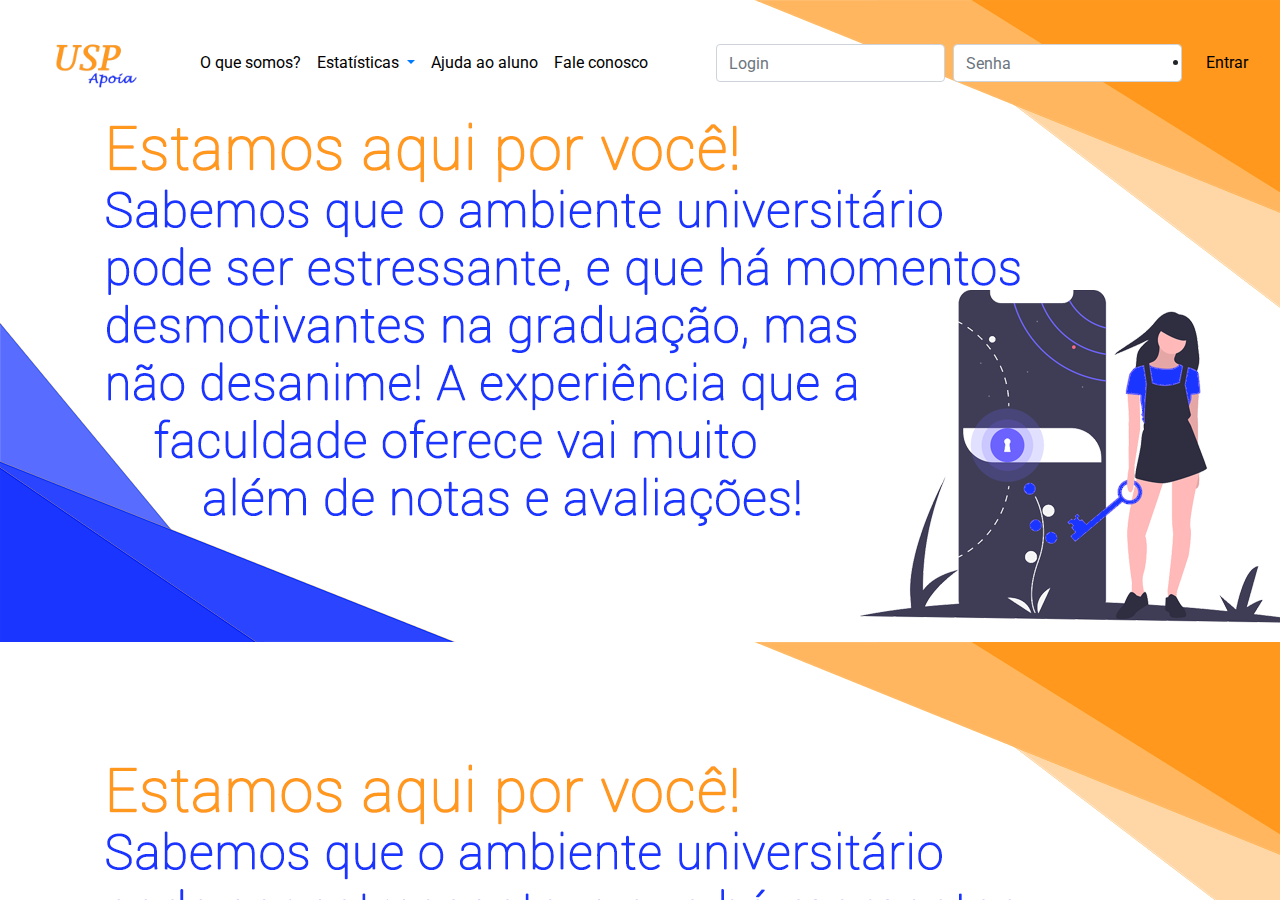
<file: motiv.html>
<!doctype html>
<html lang="en">
  <head>

    <!-- Required meta tags -->
    <link href="https://fonts.googleapis.com/css?family=Roboto&display=swap" rel="stylesheet"> 
    <meta charset="utf-8">
    <meta name="viewport" content="width=device-width, initial-scale=1, shrink-to-fit=no">

    <!-- Bootstrap CSS -->
    <link rel="stylesheet" href="https://stackpath.bootstrapcdn.com/bootstrap/4.3.1/css/bootstrap.min.css" integrity="sha384-ggOyR0iXCbMQv3Xipma34MD+dH/1fQ784/j6cY/iJTQUOhcWr7x9JvoRxT2MZw1T" crossorigin="anonymous">
     <link rel = "stylesheet"
   type = "text/css"
   href = "moti.css" />
  </head>
  <body>
      
    <!-- Optional JavaScript -->
    <!-- jQuery first, then Popper.js, then Bootstrap JS -->   
    <script src="https://code.jquery.com/jquery-3.3.1.slim.min.js" integrity="sha384-q8i/X+965DzO0rT7abK41JStQIAqVgRVzpbzo5smXKp4YfRvH+8abtTE1Pi6jizo" crossorigin="anonymous"></script>
    <script src="https://cdnjs.cloudflare.com/ajax/libs/popper.js/1.14.7/umd/popper.min.js" integrity="sha384-UO2eT0CpHqdSJQ6hJty5KVphtPhzWj9WO1clHTMGa3JDZwrnQq4sF86dIHNDz0W1" crossorigin="anonymous"></script>
    <script src="https://stackpath.bootstrapcdn.com/bootstrap/4.3.1/js/bootstrap.min.js" integrity="sha384-JjSmVgyd0p3pXB1rRibZUAYoIIy6OrQ6VrjIEaFf/nJGzIxFDsf4x0xIM+B07jRM" crossorigin="anonymous"></script>

<nav class="navbar navbar-expand-lg dark transparent js-transparent">
  <a class="navbar-brand" href="#">
    <img src="LOGO.png" href="site.html" width="160" height="100" alt="">
  </a>
  <button class="navbar-toggler" type="button" data-toggle="collapse" data-target="#navbarTogglerDemo02" aria-controls="navbarTogglerDemo02" aria-expanded="false" aria-label="Alterna navegação">
    <span class="navbar-toggler-icon"></span>
  </button>

  <div class="collapse navbar-collapse" id="navbarTogglerDemo02">
    <ul class="navbar-nav mr-auto mt-2 mt-lg-0">
      <li class="nav-item">
        <a class="nav-link" href="#"><span class="blackText">O que somos?</span></a>
      </li>
      <li class="nav-item dropdown">
      <a class="nav-link dropdown-toggle" href="#" id="navbarDropdown" role="button" data-toggle="dropdown" aria-haspopup="true" aria-expanded="false">
        <span class="blackText">Estatísticas</span>
        </a>
        <div class="dropdown-menu" aria-labelledby="navbarDropdown">
          <a class="dropdown-item" href="#">Por ano</a>
          <a class="dropdown-item" href="#">Por curso</a>
          <div class="dropdown-divider"></div>
          <a class="dropdown-item" href="#">Download BD</a>
        </div>
      </li>
      <li class="nav-item">
        <a class="nav-link" href="#"><span class="blackText">Ajuda ao aluno</span></a>
      </li>
      <li class="nav-item">
        <a class="nav-link" href="#"><span class="blackText">Fale conosco</span></a>
      </li>
    </ul>
    <form class="form-inline my-2 my-lg-0">
      <input class="form-control mr-sm-2" type="search" placeholder="Login">
      <input class="form-control mr-sm-2" type="search" placeholder="Senha"></span>
    </form>
    <li class="nav-item">
        <a class="nav-link" href="dash.html"><span class="blackText">Entrar</span></a>
    </li>
  </div>
</nav>

  <!--<div id="carouselExampleIndicators" class="carousel slide" data-ride="carousel">
  <ol class="carousel-indicators">
    <li data-target="#carouselExampleIndicators" data-slide-to="0" class="active"></li>
    <li data-target="#carouselExampleIndicators" data-slide-to="1"></li>
    <li data-target="#carouselExampleIndicators" data-slide-to="2"></li>
  </ol>
  <div class="carousel-inner">
    <div class="carousel-item active">
      <img class="d-block w-100" src=".../800x400?auto=yes&bg=777&fg=555&text=Primeiro Slide" alt="Primeiro Slide">
    </div>
    <div class="carousel-item">
      <img class="d-block w-100" src=".../800x400?auto=yes&bg=666&fg=444&text=Segundo Slide" alt="Segundo Slide">
    </div>
    <div class="carousel-item">
      <img class="d-block w-100" src=".../800x400?auto=yes&bg=555&fg=333&text=Terceiro Slide" alt="Terceiro Slide">
    </div>
  </div>
  <a class="carousel-control-prev" href="#carouselExampleIndicators" role="button" data-slide="prev">
    <span class="carousel-control-prev-icon" aria-hidden="true"></span>
    <span class="sr-only">Anterior</span>
  </a>
  <a class="carousel-control-next" href="#carouselExampleIndicators" role="button" data-slide="next">
    <span class="carousel-control-next-icon" aria-hidden="true"></span>
    <span class="sr-only">Próximo</span>
  </a>
</div>-->

  </body>
</html>
</file>
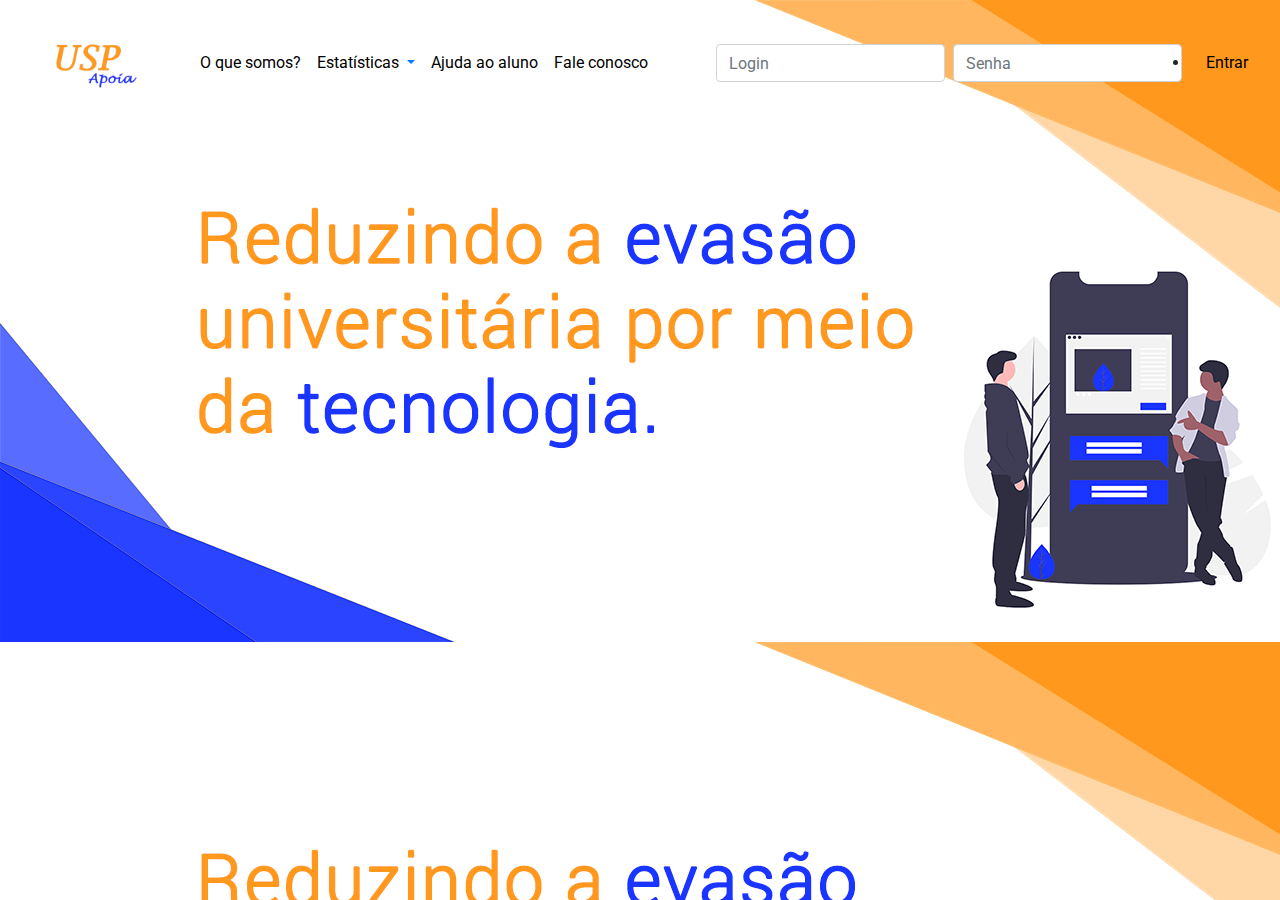
<file: site.html>
<!doctype html>
<html lang="en">
  <head>

    <!-- Required meta tags -->
    <link href="https://fonts.googleapis.com/css?family=Roboto&display=swap" rel="stylesheet"> 
    <meta charset="utf-8">
    <meta name="viewport" content="width=device-width, initial-scale=1, shrink-to-fit=no">

    <!-- Bootstrap CSS -->
    <link rel="stylesheet" href="https://stackpath.bootstrapcdn.com/bootstrap/4.3.1/css/bootstrap.min.css" integrity="sha384-ggOyR0iXCbMQv3Xipma34MD+dH/1fQ784/j6cY/iJTQUOhcWr7x9JvoRxT2MZw1T" crossorigin="anonymous">
     <link rel = "stylesheet"
   type = "text/css"
   href = "csscode.css" />
  </head>
  <body>
      
    <!-- Optional JavaScript -->
    <!-- jQuery first, then Popper.js, then Bootstrap JS -->   
    <script src="https://code.jquery.com/jquery-3.3.1.slim.min.js" integrity="sha384-q8i/X+965DzO0rT7abK41JStQIAqVgRVzpbzo5smXKp4YfRvH+8abtTE1Pi6jizo" crossorigin="anonymous"></script>
    <script src="https://cdnjs.cloudflare.com/ajax/libs/popper.js/1.14.7/umd/popper.min.js" integrity="sha384-UO2eT0CpHqdSJQ6hJty5KVphtPhzWj9WO1clHTMGa3JDZwrnQq4sF86dIHNDz0W1" crossorigin="anonymous"></script>
    <script src="https://stackpath.bootstrapcdn.com/bootstrap/4.3.1/js/bootstrap.min.js" integrity="sha384-JjSmVgyd0p3pXB1rRibZUAYoIIy6OrQ6VrjIEaFf/nJGzIxFDsf4x0xIM+B07jRM" crossorigin="anonymous"></script>

<nav class="navbar navbar-expand-lg dark transparent js-transparent">
  <a class="navbar-brand" href="#">
    <img src="LOGO.png" href="site.html" width="160" height="100" alt="">
  </a>
  <button class="navbar-toggler" type="button" data-toggle="collapse" data-target="#navbarTogglerDemo02" aria-controls="navbarTogglerDemo02" aria-expanded="false" aria-label="Alterna navegação">
    <span class="navbar-toggler-icon"></span>
  </button>

  <div class="collapse navbar-collapse" id="navbarTogglerDemo02">
    <ul class="navbar-nav mr-auto mt-2 mt-lg-0">
      <li class="nav-item">
        <a class="nav-link" href="#"><span class="blackText">O que somos?</span></a>
      </li>
      <li class="nav-item dropdown">
      <a class="nav-link dropdown-toggle" href="#" id="navbarDropdown" role="button" data-toggle="dropdown" aria-haspopup="true" aria-expanded="false">
        <span class="blackText">Estatísticas</span>
        </a>
        <div class="dropdown-menu" aria-labelledby="navbarDropdown">
          <a class="dropdown-item" href="#">Por ano</a>
          <a class="dropdown-item" href="#">Por curso</a>
          <div class="dropdown-divider"></div>
          <a class="dropdown-item" href="#">Download BD</a>
        </div>
      </li>
      <li class="nav-item">
        <a class="nav-link" href="motiv.html"><span class="blackText">Ajuda ao aluno</span></a>
      </li>
      <li class="nav-item">
        <a class="nav-link" href="#"><span class="blackText">Fale conosco</span></a>
      </li>
    </ul>
    <form class="form-inline my-2 my-lg-0">
      <input class="form-control mr-sm-2" type="search" placeholder="Login">
      <input class="form-control mr-sm-2" type="search" placeholder="Senha"></span>
    </form>
    <li class="nav-item">
        <a class="nav-link" href="dash.html"><span class="blackText">Entrar</span></a>
    </li>
  </div>
</nav>

  <!--<div id="carouselExampleIndicators" class="carousel slide" data-ride="carousel">
  <ol class="carousel-indicators">
    <li data-target="#carouselExampleIndicators" data-slide-to="0" class="active"></li>
    <li data-target="#carouselExampleIndicators" data-slide-to="1"></li>
    <li data-target="#carouselExampleIndicators" data-slide-to="2"></li>
  </ol>
  <div class="carousel-inner">
    <div class="carousel-item active">
      <img class="d-block w-100" src=".../800x400?auto=yes&bg=777&fg=555&text=Primeiro Slide" alt="Primeiro Slide">
    </div>
    <div class="carousel-item">
      <img class="d-block w-100" src=".../800x400?auto=yes&bg=666&fg=444&text=Segundo Slide" alt="Segundo Slide">
    </div>
    <div class="carousel-item">
      <img class="d-block w-100" src=".../800x400?auto=yes&bg=555&fg=333&text=Terceiro Slide" alt="Terceiro Slide">
    </div>
  </div>
  <a class="carousel-control-prev" href="#carouselExampleIndicators" role="button" data-slide="prev">
    <span class="carousel-control-prev-icon" aria-hidden="true"></span>
    <span class="sr-only">Anterior</span>
  </a>
  <a class="carousel-control-next" href="#carouselExampleIndicators" role="button" data-slide="next">
    <span class="carousel-control-next-icon" aria-hidden="true"></span>
    <span class="sr-only">Próximo</span>
  </a>
</div>-->

  </body>
</html>
</file>
<file: moti.css>
body {
 background-image: url("fundo-moti.png");
}

.blackText{
    color: black;
    font-family: 'Roboto', arial;
}

.btn {
    color: black;
}

h1, h2, h3, h4, h5, h6{
    font-family: 'Roboto', arial;
    vertical-align: text-bottom;
    text-align: left;
    text-indent: 200px;

}

<style>
  .bottom-three {
     margin-bottom: 10cm;
  }
</style>

hr{
border-width: 20px
}
</file>
<file: csscode.css>
body {
 background-image: url("fundo-site.png");
}

.blackText{
    color: black;
    font-family: 'Roboto', arial;
}

.btn {
    color: black;
}

h1, h2, h3, h4, h5, h6{
    font-family: 'Roboto', arial;
    vertical-align: text-bottom;
    text-align: left;
    text-indent: 200px;
    
}

<style>
  .bottom-three {
     margin-bottom: 10cm;
  }
</style>

hr{
border-width: 20px
}
</file>
